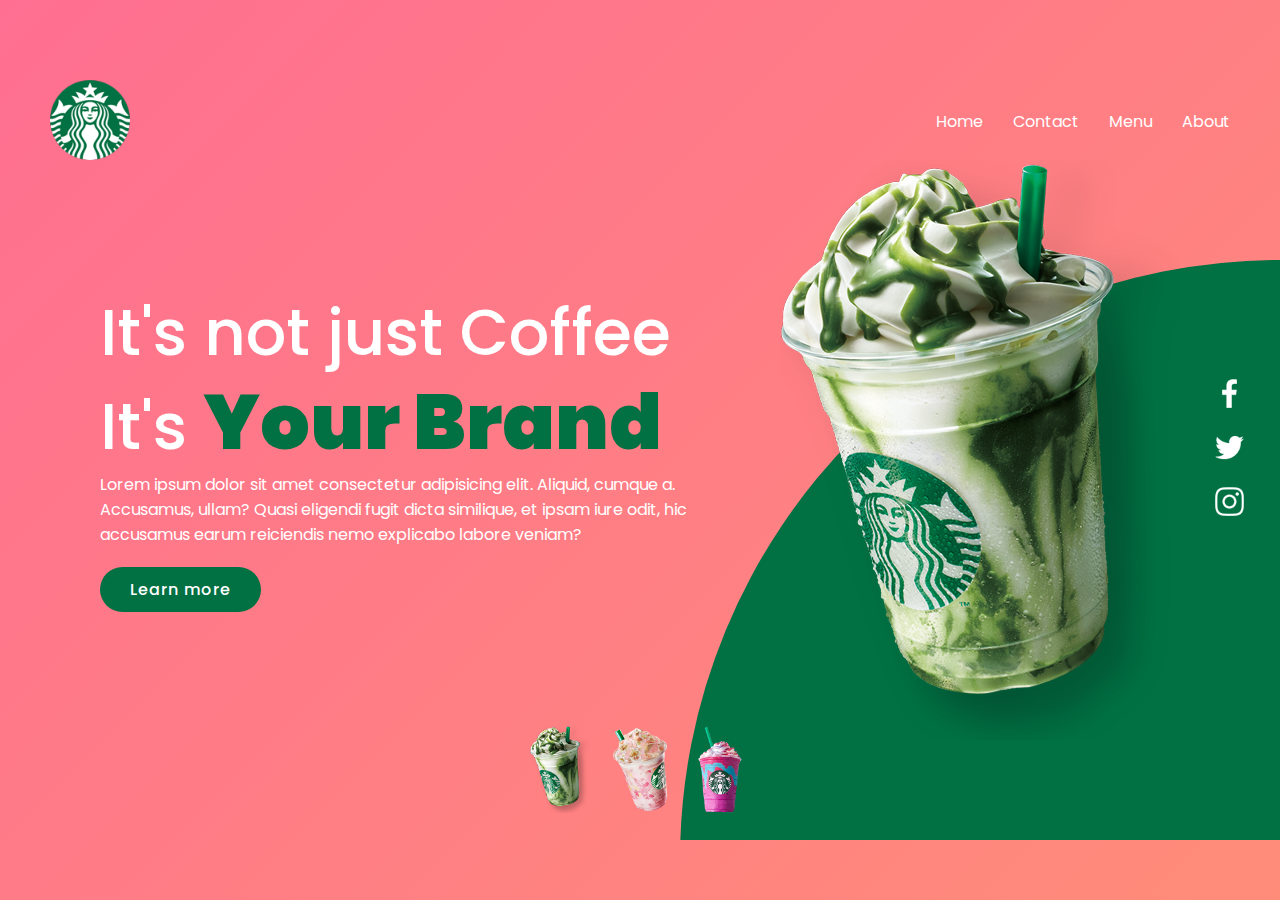
<file: Landing page/index.html>
<!DOCTYPE html>
<html lang="en">
<head>
    <meta charset="UTF-8">
    <meta name="viewport" content="width=device-width, initial-scale=1.0">
    <title>Dynamic Landing Page</title>
    <link rel="stylesheet" href="style.css">
</head>
<body>
    <section>
        <div class="circle"></div>
        <header>
            <a href="#">
                <img src="logo.png" class="logo">
            </a>
            <ul class="nav-links">
                <li> <a href="#">Home</a> </li>
                <li> <a href="#">Contact</a> </li>
                <li> <a href="#">Menu</a> </li>
                <li> <a href="#">About</a> </li>
            </ul>
            <div class="menu-toggle">
                <span></span>
                <span></span>
                <span></span>
            </div>
        </header>

        <div class="content">
            <div class="textBox">
                <h2>It's not just Coffee <br>It's <span>Your Brand</span></h2>
                <p>Lorem ipsum dolor sit amet consectetur adipisicing elit. Aliquid, cumque a. Accusamus, ullam? Quasi eligendi fugit dicta similique, et ipsam iure odit, hic accusamus earum reiciendis nemo explicabo labore veniam?</p>
                <a href="#">Learn more</a>
            </div>
            <div class="imgBox">
                <img src="img1.png" class="starbucks">
            </div>
        </div>

        <ul class="thumb">
            <li> <img src="thumb1.png" onclick="imgSlider('img1.png'); changeCircleColor('#017143')">  </li>
            <li> <img src="thumb2.png" onclick="imgSlider('img2.png'); changeCircleColor('#eb7495')">  </li>
            <li> <img src="thumb3.png" onclick="imgSlider('img3.png'); changeCircleColor('#d752b1')">  </li>
        </ul>

        <ul class="sci">
            <li>
                <a href="#"> <img src="facebook.png"> </a>
            </li>
            <li>
                <a href="#"> <img src="twitter.png"> </a>
            </li>
            <li>
                <a href="#"> <img src="instagram.png"> </a>
            </li>
        </ul>
    </section>

    <script type="text/javascript">
        function imgSlider(anything){
            document.querySelector('.starbucks').src = anything;
        }

        function changeCircleColor(color){
            const circle = document.querySelector('.circle');
            circle.style.background = color;
        }

        const menuToggle = document.querySelector('.menu-toggle');
        const navLinks = document.querySelector('.nav-links');

        menuToggle.addEventListener('click', () => {
            navLinks.classList.toggle('active');
        });
    </script>
</body>
</html>
</file>
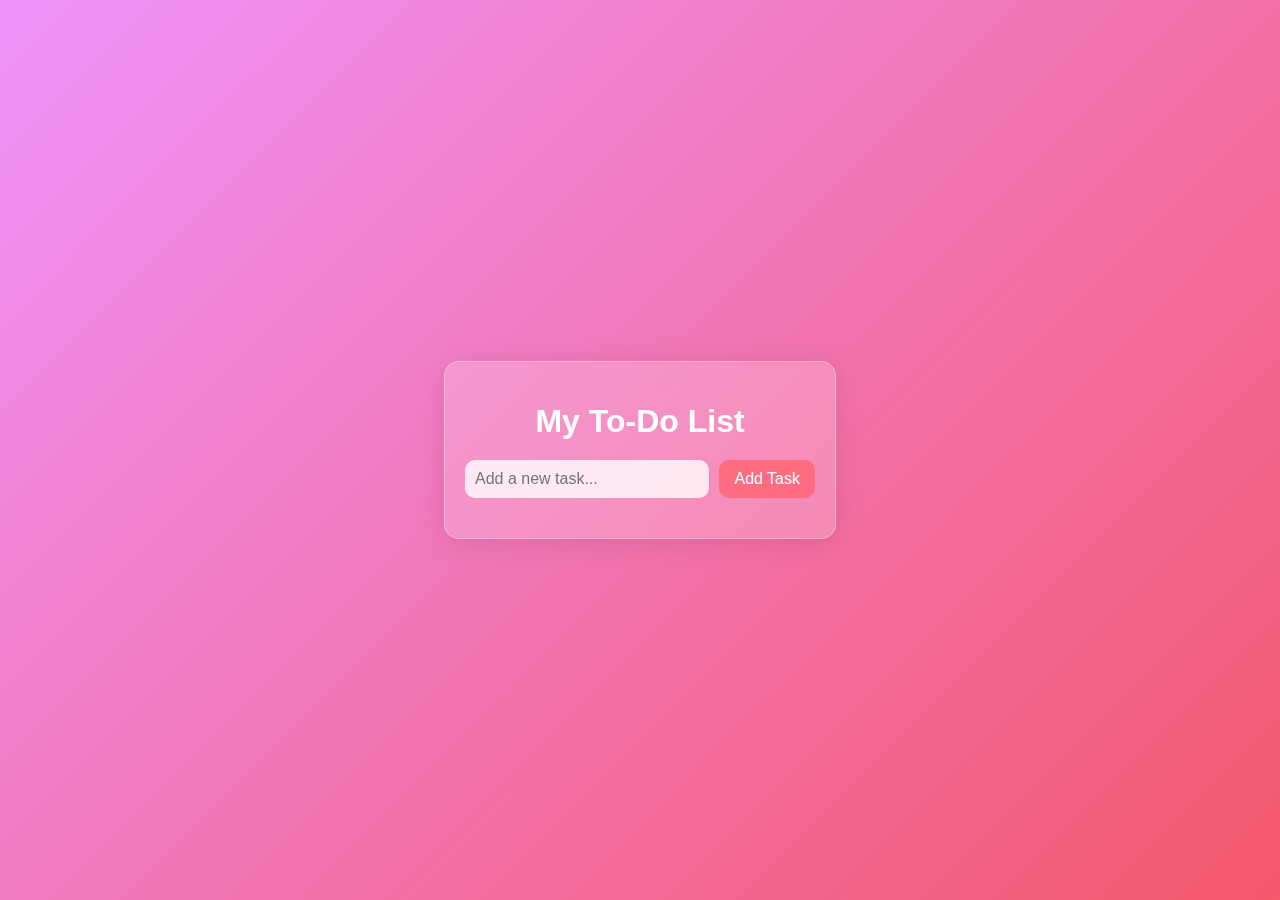
<file: TO-DO-LIST/index.html>
<!DOCTYPE html>
<html lang="en">
<head>
    <meta charset="UTF-8">
    <meta name="viewport" content="width=device-width, initial-scale=1.0">
    <title>Colorful To-Do List</title>
    <link rel="stylesheet" href="styles.css">
</head>
<body>
    <div class="container">
        <h1>My To-Do List</h1>
        <div class="input-container">
            <input type="text" id="taskInput" placeholder="Add a new task...">
            <button id="addTaskBtn">Add Task</button>
        </div>
        <ul id="taskList"></ul>
    </div>

    <script src="script.js"></script>
</body>
</html>
</file>
<file: Landing page/style.css>
@import url('https://fonts.googleapis.com/css2?family=Poppins:wght@300;400;500;600;700&display=swap');

* {
    margin: 0;
    padding: 0;
    box-sizing: border-box;
    font-family: 'Poppins', sans-serif;
}

body {
    display: flex;
    justify-content: center;
    align-items: center;
    min-height: 100vh;
    background: linear-gradient(135deg, #ff6f91, #ff9671, #ffc75f, #f9f871);
    background-size: 400% 400%;
    animation: gradient 15s ease infinite;
}

@keyframes gradient {
    0% {
        background-position: 0% 50%;
    }
    50% {
        background-position: 100% 50%;
    }
    100% {
        background-position: 0% 50%;
    }
}

section {
    position: relative;
    width: 100%;
    max-height: 100vh;
    padding: 100px;
    display: flex;
    justify-content: space-around;
    align-items: center;
    background: transparent;
    overflow: hidden;
}

header {
    position: absolute;
    top: 0;
    left: 0;
    width: 100%;
    padding: 20px 50px;
    display: flex;
    justify-content: space-between;
    align-items: center;
    z-index: 1000;
}

header .logo {
    max-width: 80px;
}

header ul {
    position: relative;
    display: flex;
    gap: 30px;
    transition: all 0.5s ease;
}

header ul li {
    list-style: none;
}

header ul li a {
    display: inline-block;
    height: 50px;
    color: white;
    font-weight: 400;
    text-decoration: none;
    position: relative;
    padding: 10px 0;
}

header ul li a:after {
    content: '';
    position: absolute;
    width: 0;
    height: 3px;
    background: white;
    left: 0;
    bottom: 0;
    transition: 0.4s;
}

header ul li a:hover:after {
    width: 100%;
}

.menu-toggle {
    display: none;
    flex-direction: column;
    gap: 5px;
    cursor: pointer;
}

.menu-toggle span {
    width: 25px;
    height: 3px;
    background: white;
    border-radius: 5px;
}

.content {
    position: relative;
    width: 100%;
    display: flex;
    justify-content: space-between;
    align-items: center;
    gap: 50px;
    flex-wrap: wrap;
}

.content .textBox {
    position: relative;
    max-width: 600px;
    z-index: 1;
}

.content .textBox h2 {
    color: white;
    font-size: 4em;
    line-height: 1.4em;
    font-weight: 500;
}

.content .textBox h2 span {
    color: #017143;
    font-size: 1.2em;
    font-weight: 900;
}

.content .textBox p {
    color: white;
}

.content .textBox a {
    display: inline-block;
    margin-top: 20px;
    padding: 10px 30px;
    background: #017143;
    color: #fff;
    border-radius: 40px;
    font-weight: 500;
    letter-spacing: 1px;
    text-decoration: none;
    transition: 0.4s ease;
}

.content .textBox a:hover {
    background: #014f31;
}

.content .imgBox {
    max-width: 400px;
    display: flex;
    justify-content: flex-end;
    z-index: 1;
}

.content .imgBox img {
    max-width: 100%;
    border-radius: 20px;
}

.thumb {
    position: absolute;
    left: 50%;
    bottom: 20px;
    transform: translateX(-50%);
    display: flex;
}

.thumb li {
    list-style: none;
    display: inline-block;
    margin: 0 10px;
    cursor: pointer;
    transition: transform 0.5s ease;
}

.thumb li:hover {
    transform: translateY(-15px);
}

.thumb li img {
    max-width: 60px;
    border-radius: 10px;
    transition: box-shadow 0.4s ease;
}

.thumb li img:hover {
    box-shadow: 0px 5px 15px rgba(0, 0, 0, 0.3);
}

.sci {
    position: absolute;
    top: 50%;
    right: 30px;
    transform: translateY(-50%);
    display: flex;
    justify-content: center;
    align-items: center;
    flex-direction: column;
    z-index: 1;
}

.sci li {
    list-style: none;
    margin: 5px 0;
}

.sci li a {
    display: inline-block;
    transform: scale(0.7);
    filter: invert(1);
    transition: transform 0.3s ease;
}

.sci li a:hover {
    transform: scale(0.8);
}

.circle {
    position: absolute;
    top: 0;
    left: 0;
    width: 100%;
    height: 100%;
    background: #017143;
    clip-path: circle(600px at right 800px);
    transition: all 0.5s ease;
}

@media screen and (max-width: 768px) {
    header {
        padding: 20px 30px;
    }

    .menu-toggle {
        display: flex;
    }

    .nav-links {
        position: absolute;
        top: 80px;
        left: -100%;
        flex-direction: column;
        width: 100%;
        background: rgba(0, 0, 0, 0.8);
        text-align: center;
        transition: all 0.5s ease;
        z-index: 999;
    }

    .nav-links.active {
        left: 0;
    }

    header ul li {
        margin: 20px 0;
    }

    .content .textBox h2 {
        font-size: 2.5em;
    }

    .content .imgBox {
        max-width: 300px;
    }

    .thumb li {
        margin: 0 5px;
    }

    .thumb li img {
        max-width: 50px;
    }
}
</file>
<file: TO-DO-LIST/styles.css>
body {
    font-family: 'Poppins', sans-serif;
    background: linear-gradient(135deg, #f093fb 0%, #f5576c 100%);
    display: flex;
    justify-content: center;
    align-items: center;
    height: 100vh;
    margin: 0;
}

.container {
    background: rgba(255, 255, 255, 0.2);
    border-radius: 15px;
    padding: 20px;
    width: 350px;
    backdrop-filter: blur(10px);
    box-shadow: 0 4px 30px rgba(0, 0, 0, 0.1);
    border: 1px solid rgba(255, 255, 255, 0.3);
}

h1 {
    text-align: center;
    color: white;
    margin-bottom: 20px;
}

.input-container {
    display: flex;
    justify-content: space-between;
    margin-bottom: 20px;
}

#taskInput {
    flex-grow: 1;
    padding: 10px;
    border-radius: 10px;
    border: none;
    outline: none;
    background: rgba(255, 255, 255, 0.8);
    color: #333;
    font-size: 16px;
    margin-right: 10px;
}

#addTaskBtn {
    padding: 10px 15px;
    border: none;
    border-radius: 10px;
    background: #ff6b81;
    color: white;
    cursor: pointer;
    font-size: 16px;
    transition: background 0.3s ease;
}

#addTaskBtn:hover {
    background: #ff4757;
}

ul {
    list-style: none;
    padding: 0;
}

li {
    background: rgba(255, 255, 255, 0.8);
    color: #333;
    padding: 10px;
    border-radius: 10px;
    margin-bottom: 10px;
    display: flex;
    justify-content: space-between;
    align-items: center;
    transition: transform 0.3s ease;
}

li.completed {
    text-decoration: line-through;
    opacity: 0.7;
}

li:hover {
    transform: scale(1.02);
}

.task-buttons {
    display: flex;
    gap: 5px;
}

.editBtn, .deleteBtn {
    border: none;
    padding: 5px 10px;
    border-radius: 5px;
    cursor: pointer;
    transition: background 0.3s ease;
}

.editBtn {
    background: #1e90ff;
    color: white;
}

.editBtn:hover {
    background: #3742fa;
}

.deleteBtn {
    background: #ff4757;
    color: white;
}

.deleteBtn:hover {
    background: #e84118;
}
</file>
